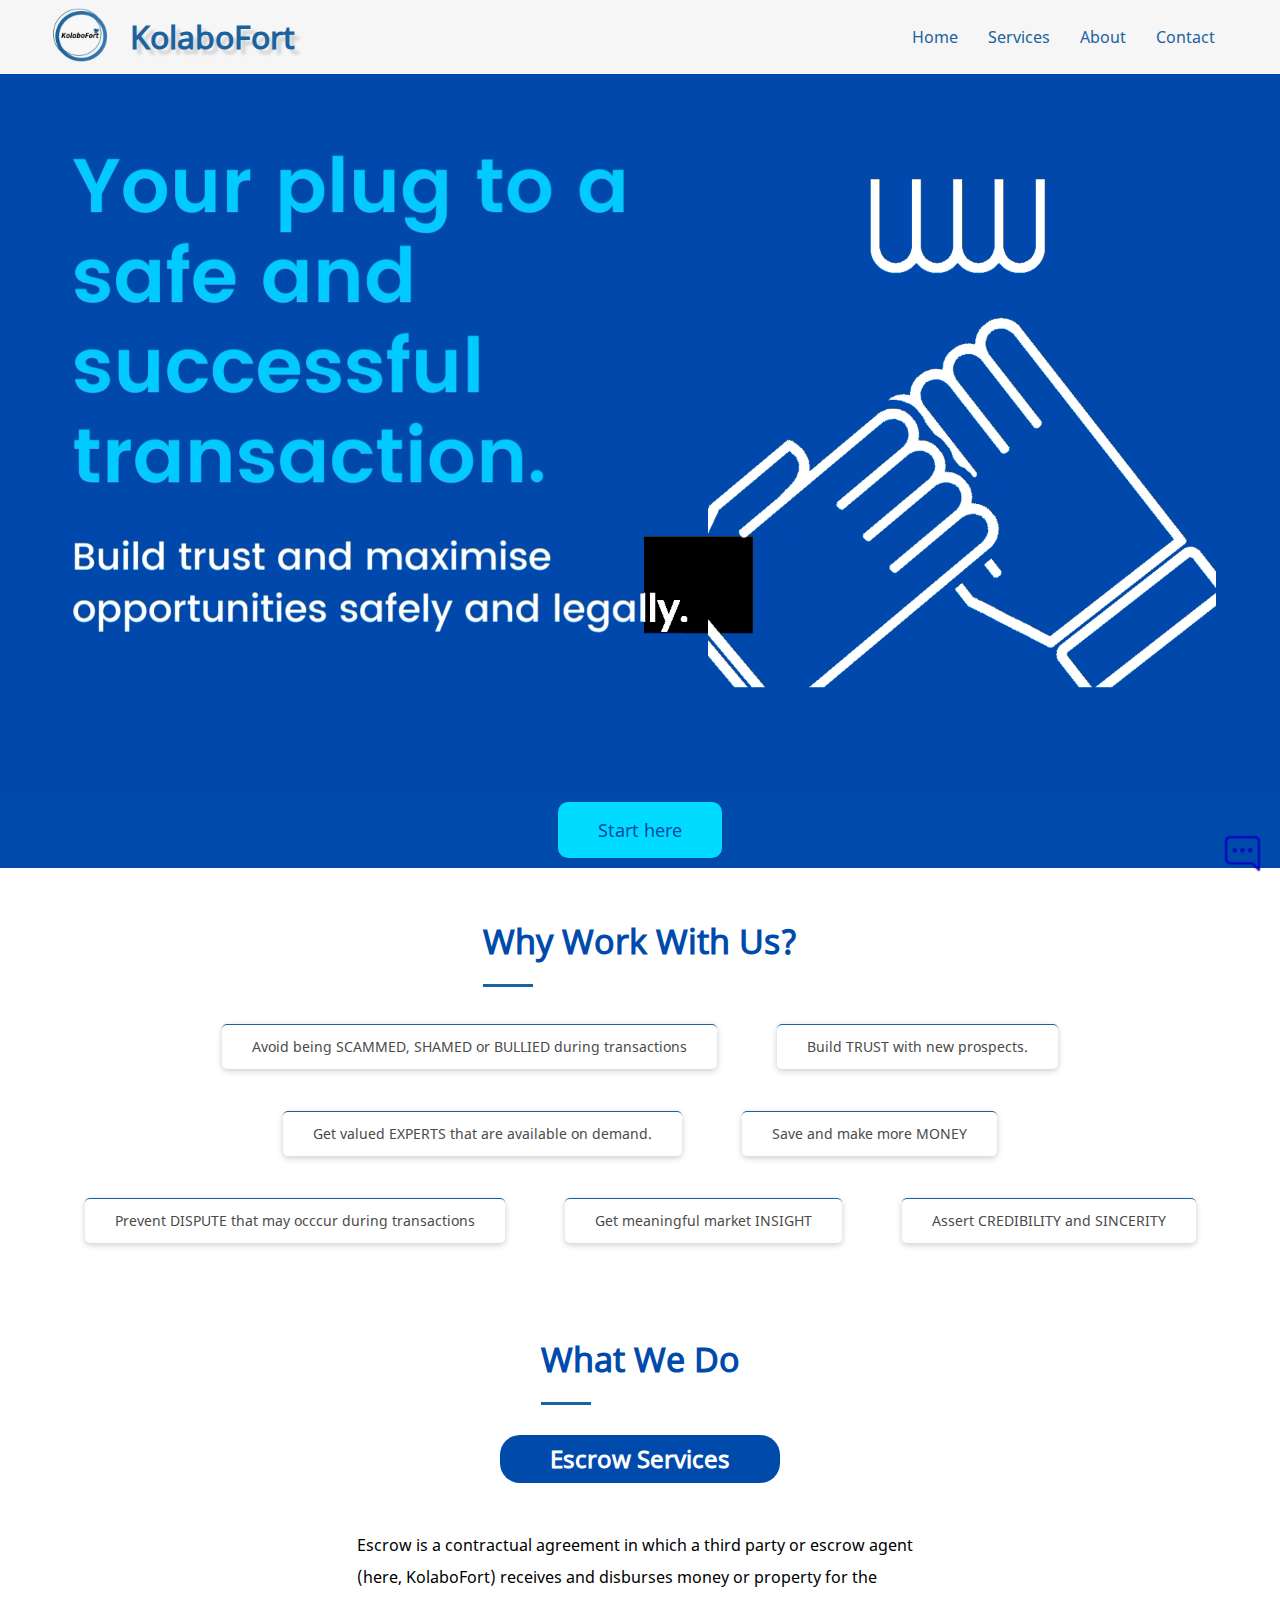
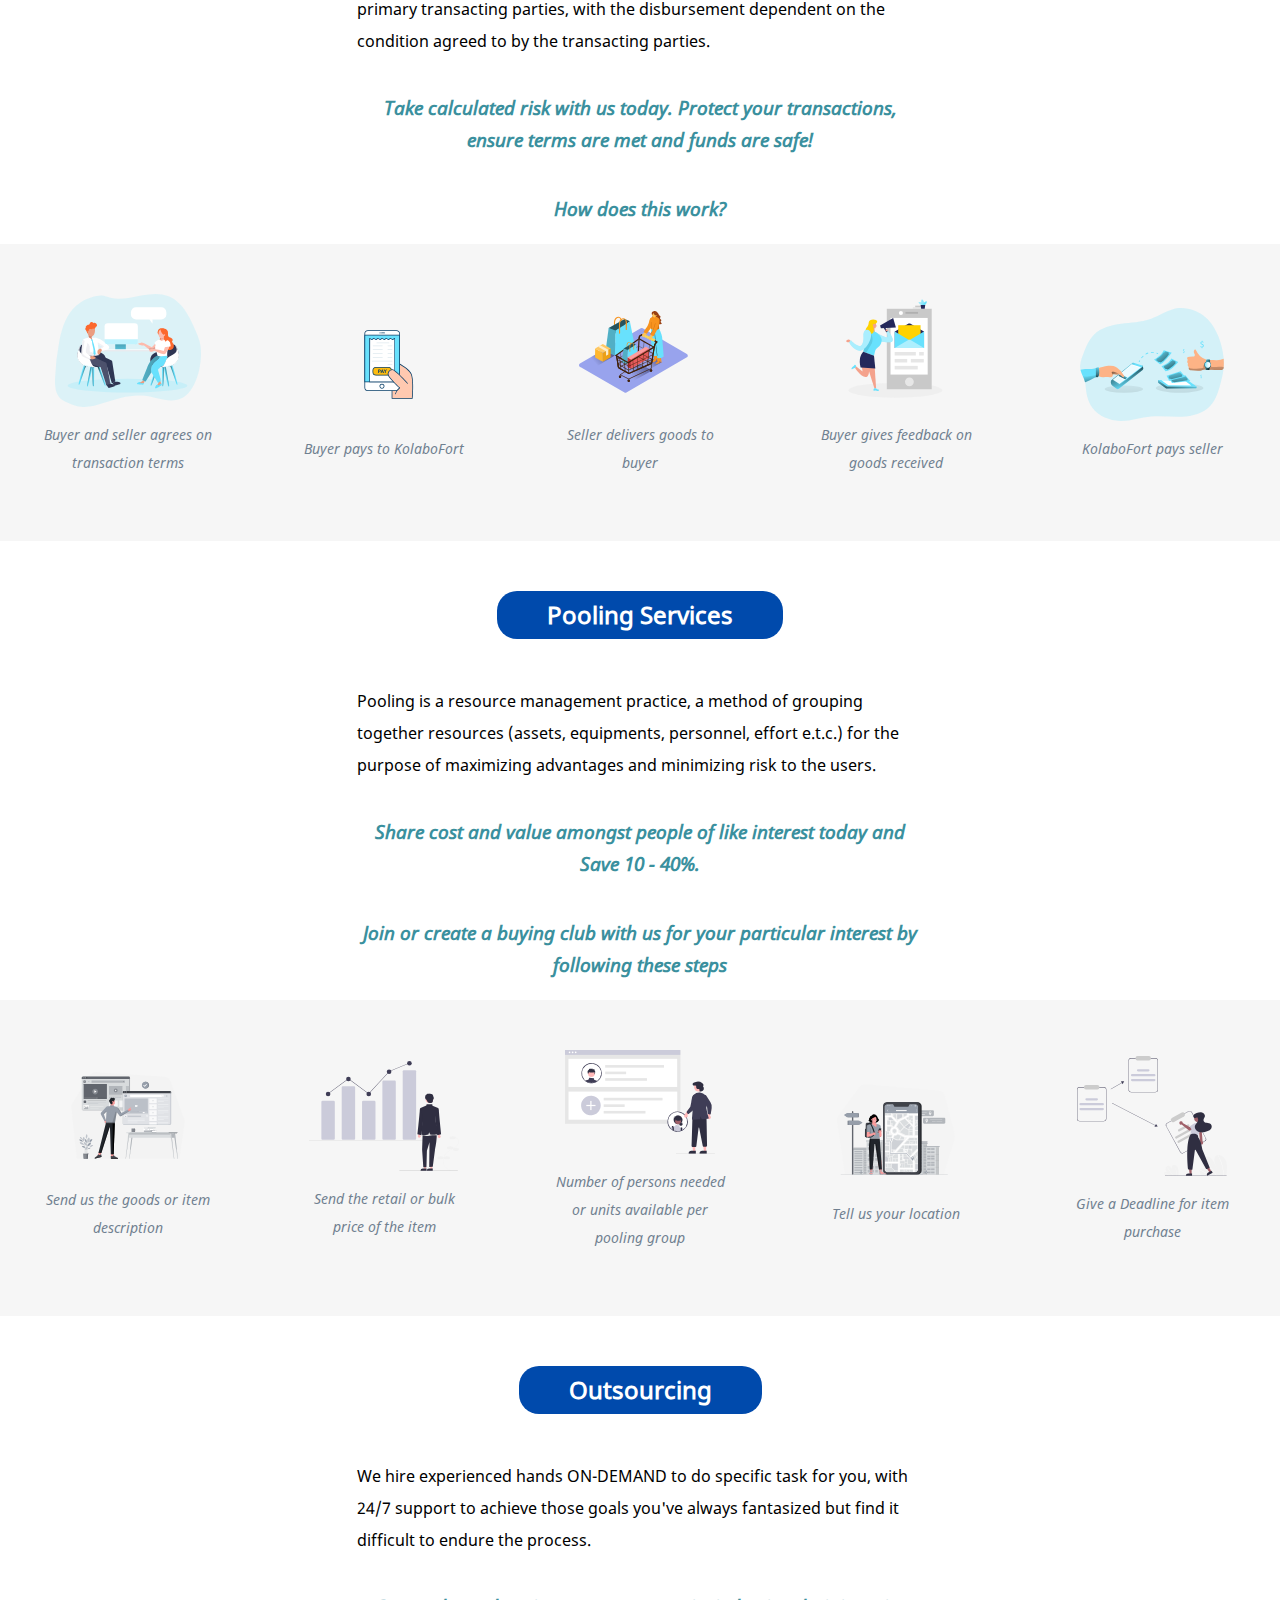
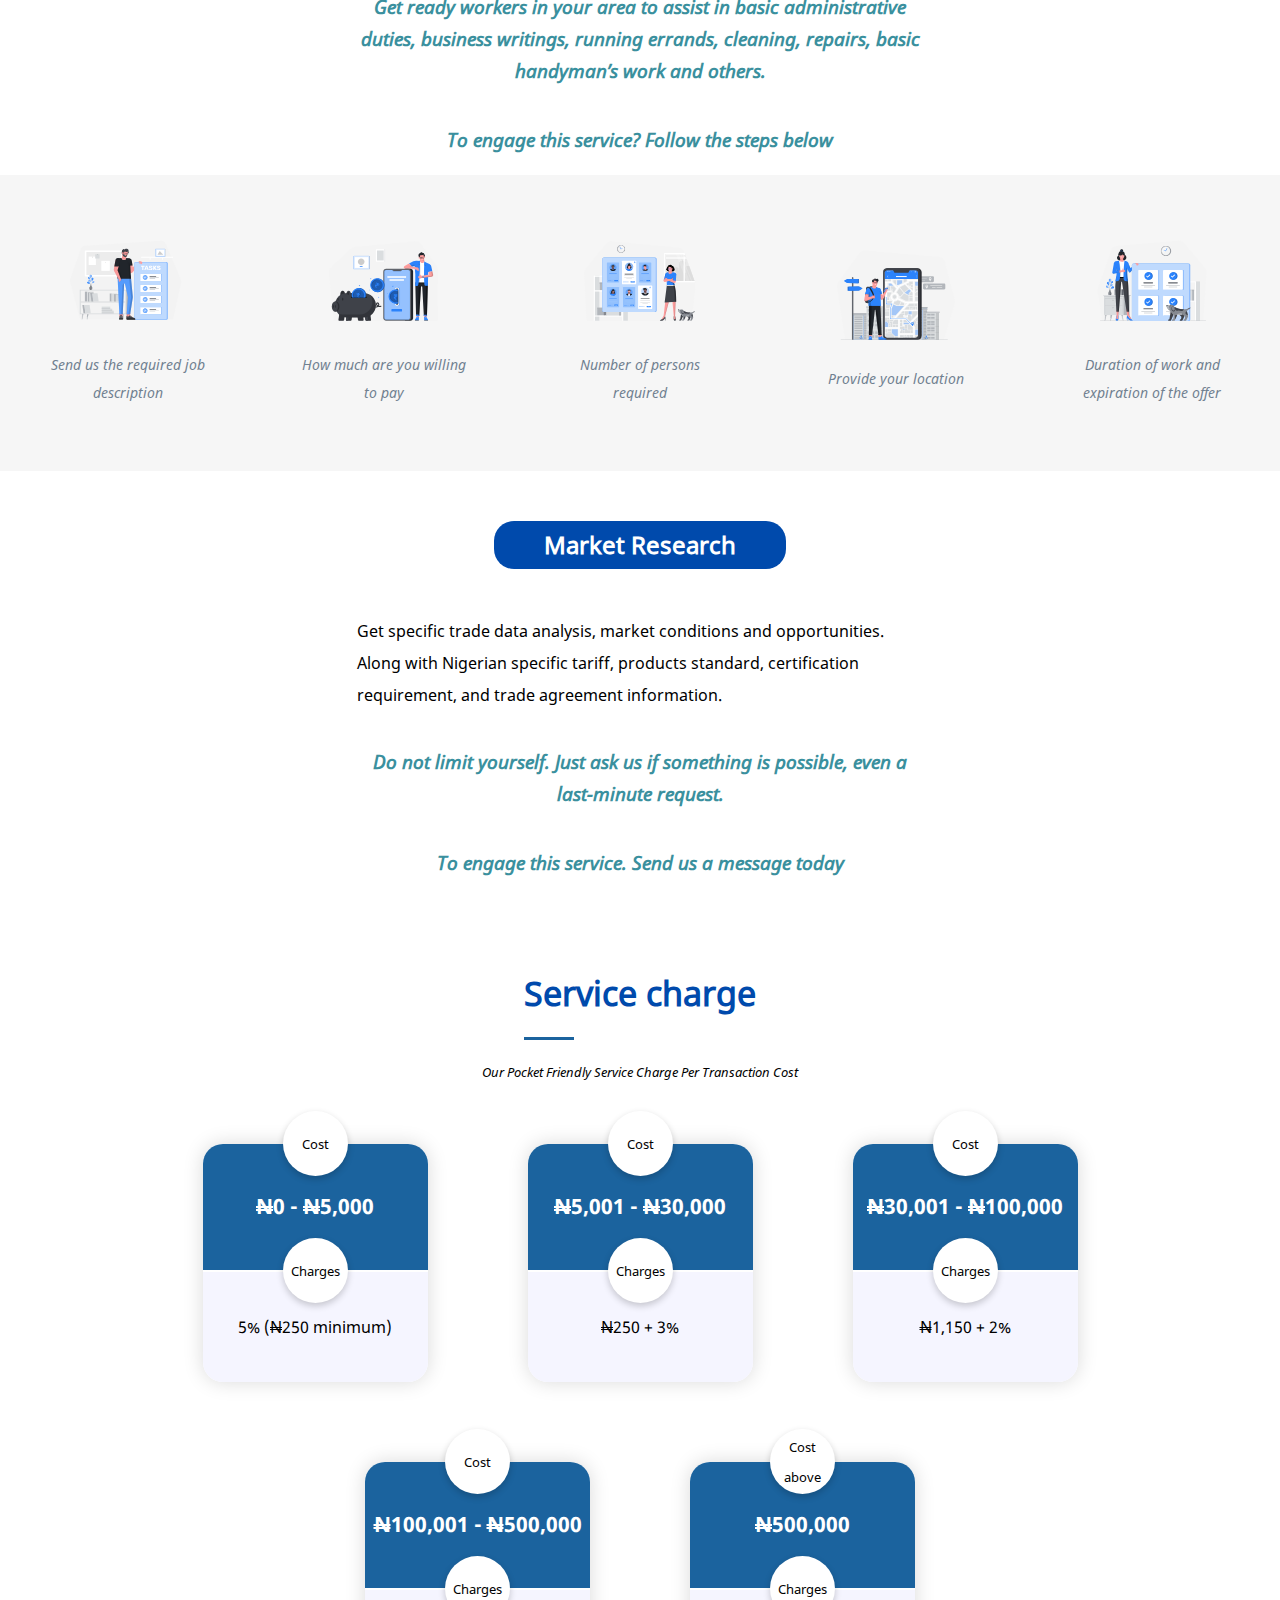
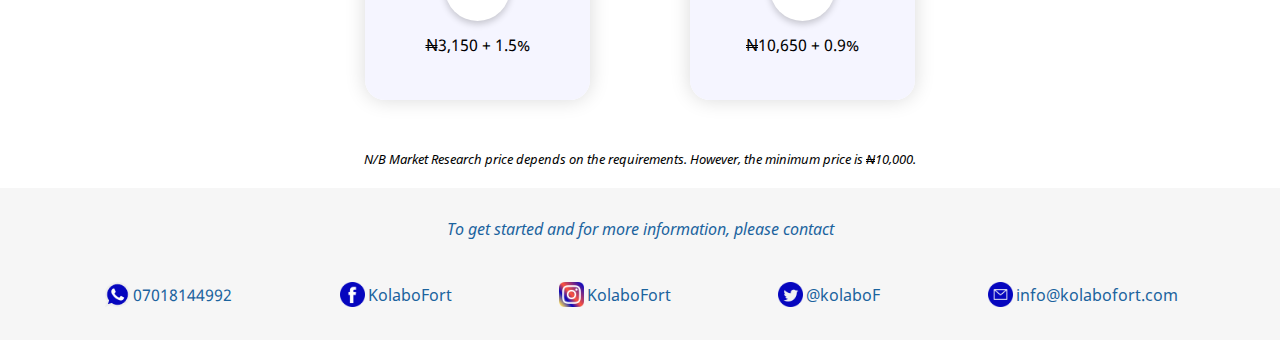
<file: KolaboFort-main/index.html>
<!DOCTYPE html>
<!DOCTYPE html>
<html>
	<head>
		<title>KolaboFort</title>
		<meta charset="utf-8">
		<meta name="viewport" content="width=device-width, initial-scale=1">
		<link rel="stylesheet" type="text/css" href="styles.css">
	</head>

	<body>
		<nav> 
			<div class="header-left">
				<a href="index.html"><img src="images/logo.png" alt="KolaboFort logo" style="max-width: 60px; height: auto;"></a>
				<h1><a href="index.html">KolaboFort</a></h1>
			</div>
			<ul class="header-right">
					<li class="top-link"><a href="index.html" class="topmost-link">Home</a></li>
					<li class="top-link services-dropdown show"><a id="link-drop" class="show topmost-link" href="#services">Services
						<div class="services-list show-drop">
							<ul>
							<li><a href="#Escrow">Escrow</a> </li>
							<li><a href="#Pooling">Pooling</a> </li>
							<li><a href="#Outsourcing">Outsourcing</a> </li>
							<li><a href="#Research">Market Research</a> </li>
						</ul>
						</div></a>
					</li>
					<li class="top-link"><a href="about.html" class="topmost-link">About</a></li>
					<li class="top-link"><a href="#contact" class="topmost-link">Contact</a></li>
			</ul>

			<div class="dropdown">
			  <img onclick="myFunction()" src="images/list.png" class="dropbtn"/>
			  <div id="myDropdown" class="dropdown-content">
			    <a href="index.html" class="topmost-link">Home</a>
			    <a id="link-drop" class="show topmost-link" href="#services">Services</a>
			    <a href="about.html" class="topmost-link">About</a>
			    <a href="#contact" class="topmost-link">Contact</a>
			  </div>
			</div>
		</nav>
		<div class="header-image">
				<div>
					<video autoplay muted="true" width="100%"> <source src="video/top video.mp4" type="video/mp4"></video>
				</div>
				 <div class="header-image-link"><a href="https://api.whatsapp.com/send?phone=07018144992">Start here</a></div>
		</div>
		<div class="benefits">
			<div class="styled-header main-header">
			<div>
				<h2 style="text-align: center;" class="header">Why Work With Us?</h2>
				<div class="underline"></div>
			</div>

		</div>
			<ul>
				<li>Avoid being SCAMMED, SHAMED or BULLIED during transactions</li>
				<li>Build TRUST with new prospects.</li>
				<li>Get valued EXPERTS that are available on demand.</li>
				<li>Save and make more MONEY</li>
				<li>Prevent DISPUTE that may occcur during transactions</li>
				<li>Get meaningful market INSIGHT</li>
				<!-- <li>Affordable SERVICE</li> -->
				<li>Assert CREDIBILITY and SINCERITY</li>
			</ul>
		</div>
	<section>
		<div class="styled-header main-header">
			<div>
				<h2 style="text-align: center;" class="header" id="services"> What We Do</h2>
				<div class="underline"></div>
			</div>

		</div>
		<div class="services">
			<div class="subheading">
				<h2 id="Escrow">Escrow Services</h2>
			</div>
			<div class="services-top">
					<div class="text">
						<p> Escrow is a contractual agreement in which a third party or escrow agent (here, KolaboFort) receives and disburses money or property for the primary transacting parties, with the disbursement dependent on the condition agreed to by the transacting parties.</p>
						 <h3> Take calculated risk with us today. Protect your transactions, ensure terms are met and funds are safe!</h3><h3>How does this work?
						 </h3>
					</div>
			</div>
			<div class="illustrations">
				<div class="steps">
					<img src="images/buyerand seller agree 1.svg" alt="buyer and seller agrees on terms" style="width: 150px; height: auto">
					<p>Buyer and seller agrees on transaction terms</p>
				</div>
				<div class="steps">
					<img src="images/pay to kolabofort.svg" alt="buyer pays to KolaboFort" style="width: 150px; height: auto">
					<p>Buyer pays to KolaboFort</p>
				</div>
				<div class="steps">
					<img src="images/seller delivers goods.svg" alt="Seller delivers good to buyer" style="width: 150px; height: auto">
					<p>Seller delivers goods to buyer</p>
				</div>
				<div class="steps">
					<img src="images/buyer feedback.svg" alt="buyer gives feedback" style="width: 150px; height: auto">
					<p>Buyer gives feedback on goods received</p>
				</div>
				<div class="steps">
					<img src="images/Kolabofort transfer to seller.svg" alt="KolaboFort pays seller" style="width: 150px; height: auto">
					<p>KolaboFort pays seller</p>
				</div>
			</div>
			
		</div>
	</section>
	<section>
		<div class="services">
			<div class="subheading">
				<h2 id="Pooling">Pooling Services</h2>
			</div>
			<div class="services-top">
				<div class="text">
					<p> Pooling is a resource management practice, a method of grouping together resources (assets, equipments, personnel, effort e.t.c.) for the purpose of maximizing advantages and minimizing risk to the users. </p>
					 <h3> Share cost and value amongst people of like interest today and Save 10 - 40%.</h3><h3>Join or create a buying club with us for your particular interest by following these steps
					 </h3>
					</div>
				</div>
			</div>
			<div class="illustrations">
				<div class="steps">
					<img src="images/PS goods descrption 1.svg" alt="Send goods or item description" style="width: 150px; height: auto">
					<p>Send us the goods or item description</p>
				</div>
				<div class="steps">
					<img src="images/PS cost of goods.svg" alt="send the cost of goods or item" style="width: 150px; height: auto">
					<p>Send the retail or bulk price of the item</p>
				</div>
				<div class="steps">
					<img src="images/PS no of person need.svg" alt="Number of persons needed per pooling group" style="width: 150px; height: auto">
					<p>Number of persons needed or units available per pooling group</p>
				</div>
				<div class="steps">
					<img src="images/PS location 1.svg" alt="Your location" style="width: 150px; height: auto">
					<p>Tell us your location</p>
				</div>
				<div class="steps">
					<img src="images/PS deadline.svg" alt="Give deadline for item purchase" style="width: 150px; height: auto">
					<p>Give a Deadline for item purchase</p>
				</div>
			</div>
		</div>
	</section>

	<section>
		<div class="services">
			<div class="subheading">
				<h2 id="Outsourcing">Outsourcing</h2>
			</div>
			<div class="services-top">
				<div class="text">
				<p> We hire experienced hands ON-DEMAND to do specific task for you, with 24/7 support to achieve those goals you've always fantasized but find it difficult to endure the process.  </p>
				 <h3> Get ready workers in your area to assist in basic administrative duties, business writings, running errands, cleaning, repairs, basic handyman’s work and others.</h3> <h3>To engage this service? Follow the steps below</h3>
				</div>
			</div>
			<div class="illustrations">
				<div class="steps">
					<img src="images/O-job descripion.svg" alt="Send us the required job description" style="width: 150px; height: auto">
					<p>Send us the required job description</p>
				</div>
				<div class="steps">
					<img src="images/O-price offer.svg" alt="How much are you willing to pay" style="width: 150px; height: auto">
					<p>How much are you willing to pay</p>
				</div>
				<div class="steps">
					<img src="images/O-no persons needed.svg" alt="Number of persons required" style="width: 150px; height: auto">
					<p>Number of persons required</p>
				</div>
				<div class="steps">
					<img src="images/O-location.svg" alt="Provide your location" style="width: 150px; height: auto">
					<p>Provide your location</p>
				</div>
				<div class="steps">
					<img src="images/O-duration and expiration of offer.svg" alt="Duration of work and expiration of the offer" style="width: 150px; height: auto">
					<p>Duration of work and expiration of the offer</p>
				</div>
			</div>
		</div>
	</section>
	<section>
		<div class="services">
			<div class="subheading">
				<h2 id="Research">Market Research</h2>
			</div>
			<div class="services-top">
				<div class="text">
					<p> Get  specific trade data analysis, market conditions and opportunities. Along with Nigerian specific tariff, products standard, certification requirement, and trade agreement information. 
	 				<h3> Do not limit yourself. Just ask us if something is possible, even a last-minute request.</h3><h3>To engage this service. Send us a message today</h3>
					</p>
				</div>
			</div>
		</div>
	</section>
	<section>
	<div class="price">
		<div class="charges-header">
			<div>
				<h2 style="text-align: center;" class="header" id="services"> Service charge</h2>
				<div class="underline"></div>
			</div>
			<div>
				<p> Our Pocket Friendly Service Charge Per Transaction Cost</p>
			</div>
		</div>
		<div class="price-list-container">
			<div class="price-list">
				<div class="flex-row center-align center-justify">
					<div class="circle flex-row center-align center-justify tag"><span>Cost</span></div>
				</div>
				<div class="cost"><span class="cost-amount"><span class="naira">N</span>0 - <span class="naira">N</span>5,000</span>
				</div>
				<div class="flex-row center-align center-justify tag2">
					<div class="circle flex-row center-align center-justify tag"><span>Charges</span></div>
				</div>
				<div class="charges">
					<span class="charges-amount">5% (<span class="naira">N</span>250 minimum)</span>
				</div>
			</div>
			<div class="price-list">
				<div class="flex-row center-align center-justify">
					<div class="circle flex-row center-align center-justify tag"><span>Cost</span></div>
				</div>
				<div class="cost"><span class="cost-amount"><span class="naira">N</span>5,001 - <span class="naira">N</span>30,000</span>
				</div>
				<div class="flex-row center-align center-justify tag2">
					<div class="circle flex-row center-align center-justify tag"><span>Charges</span></div>
				</div>
				<div class="charges"> <span class="charges-amount"><span class="naira">N</span>250 + 3%</span>
				</div>
			</div>
			<div class="price-list">
				<div class="flex-row center-align center-justify">
					<div class="circle flex-row center-align center-justify tag"><span>Cost</span></div>
				</div>
				<div class="cost"><span class="cost-amount"><span class="naira">N</span>30,001 - <span class="naira">N</span>100,000</span>
				</div>
				<div class="flex-row center-align center-justify tag2">
					<div class="circle flex-row center-align center-justify tag"><span>Charges</span></div>
				</div>
				<div class="charges"><span class="charges-amount"><span class="naira">N</span>1,150 + 2%</span>
				</div>
			</div>
			<div class="price-list">
				<div class="flex-row center-align center-justify">
					<div class="circle flex-row center-align center-justify tag"><span>Cost</span></div>
				</div>
				<div class="cost"><span class="cost-amount"><span class="naira">N</span>100,001 - <span class="naira">N</span>500,000 </span>
				</div>
				<div class="flex-row center-align center-justify tag2">
					<div class="circle flex-row center-align center-justify tag"><span>Charges</span></div>
				</div>
				<div class="charges"><span class="charges-amount"><span class="naira">N</span>3,150 + 1.5%</span>
				</div>
			</div>
			<div class="price-list">
				<div class="flex-row center-align center-justify">
					<div class="circle flex-row center-align center-justify tag"><span>Cost above</span></div>
				</div>
				<div class="cost"><span class="cost-amount"><span class="naira">N</span>500,000</span>
				</div>
				<div class="flex-row center-align center-justify tag2">
					<div class="circle flex-row center-align center-justify tag"><span>Charges</span></div>
				</div>
				<div class="charges"><span class="charges-amount"><span class="naira">N</span>10,650 + 0.9%</span>
				</div>				
			</div>
		</div>
		<div class="research-charges">
			N/B Market Research price depends on the requirements. However, the minimum price is  <span class="naira">N</span>10,000.
		</div>
	</section>


	<footer id="contact">
		<p>To get started and for more information, please contact</p>
		<div class="contact">
			<div class="contact-list"><img src="images/whatsapp.png" alt="contact number" style="width: 25px; height: auto;"> <a href="https://api.whatsapp.com/send?phone=07018144992"> 07018144992</a></div>
			<div class="contact-list"><img src="images/facebook.png" align="facebook contact"style="width: 25px; height: auto;"> <a href="https://www.facebook.com/KolaboForte/">KolaboFort</a></div>
			<div class="contact-list"><img src="images/instagram.png" alt="instagram contact" style="width: 25px; height: auto;"> <a href="https://www.instagram.com/KolaboFort/">KolaboFort</a></div>
			<div class="contact-list"><img src="images/twitter.png" alt="twitter contact" style="width: 25px; height: auto;"> <a href="https://twitter.com/kolabof">@kolaboF</a></div>
			<div class="contact-list"><img src="images/email.png" alt="email contact" style="width: 25px; height: auto;"> <a href="mailto:info@kolabofort.com"> info@kolabofort.com</a></div>		
		</div>
		
	</footer>
	<a href="https://api.whatsapp.com/send?phone=07018144992" class="chat"><img src="images/chat.png" alt="chat with us" style="width: 35px; height: auto;"></a>
	
	<script type="text/javascript">
		function myFunction() {
		document.getElementById("myDropdown").classList.toggle("show");
			}

		// Close the dropdown menu if the user clicks outside of it
		window.onclick = function(event) {
		  if (!event.target.matches('.dropbtn')) {
		  var dropdowns = document.getElementsByClassName("dropdown-content");
		  var i;
		  for (i = 0; i < dropdowns.length; i++) {
		   var openDropdown = dropdowns[i];
		   if (openDropdown.classList.contains('show')) {
		   openDropdown.classList.remove('show');
		  }
		``}
		}
	}
	</script>
	</body>
</html>
</file>
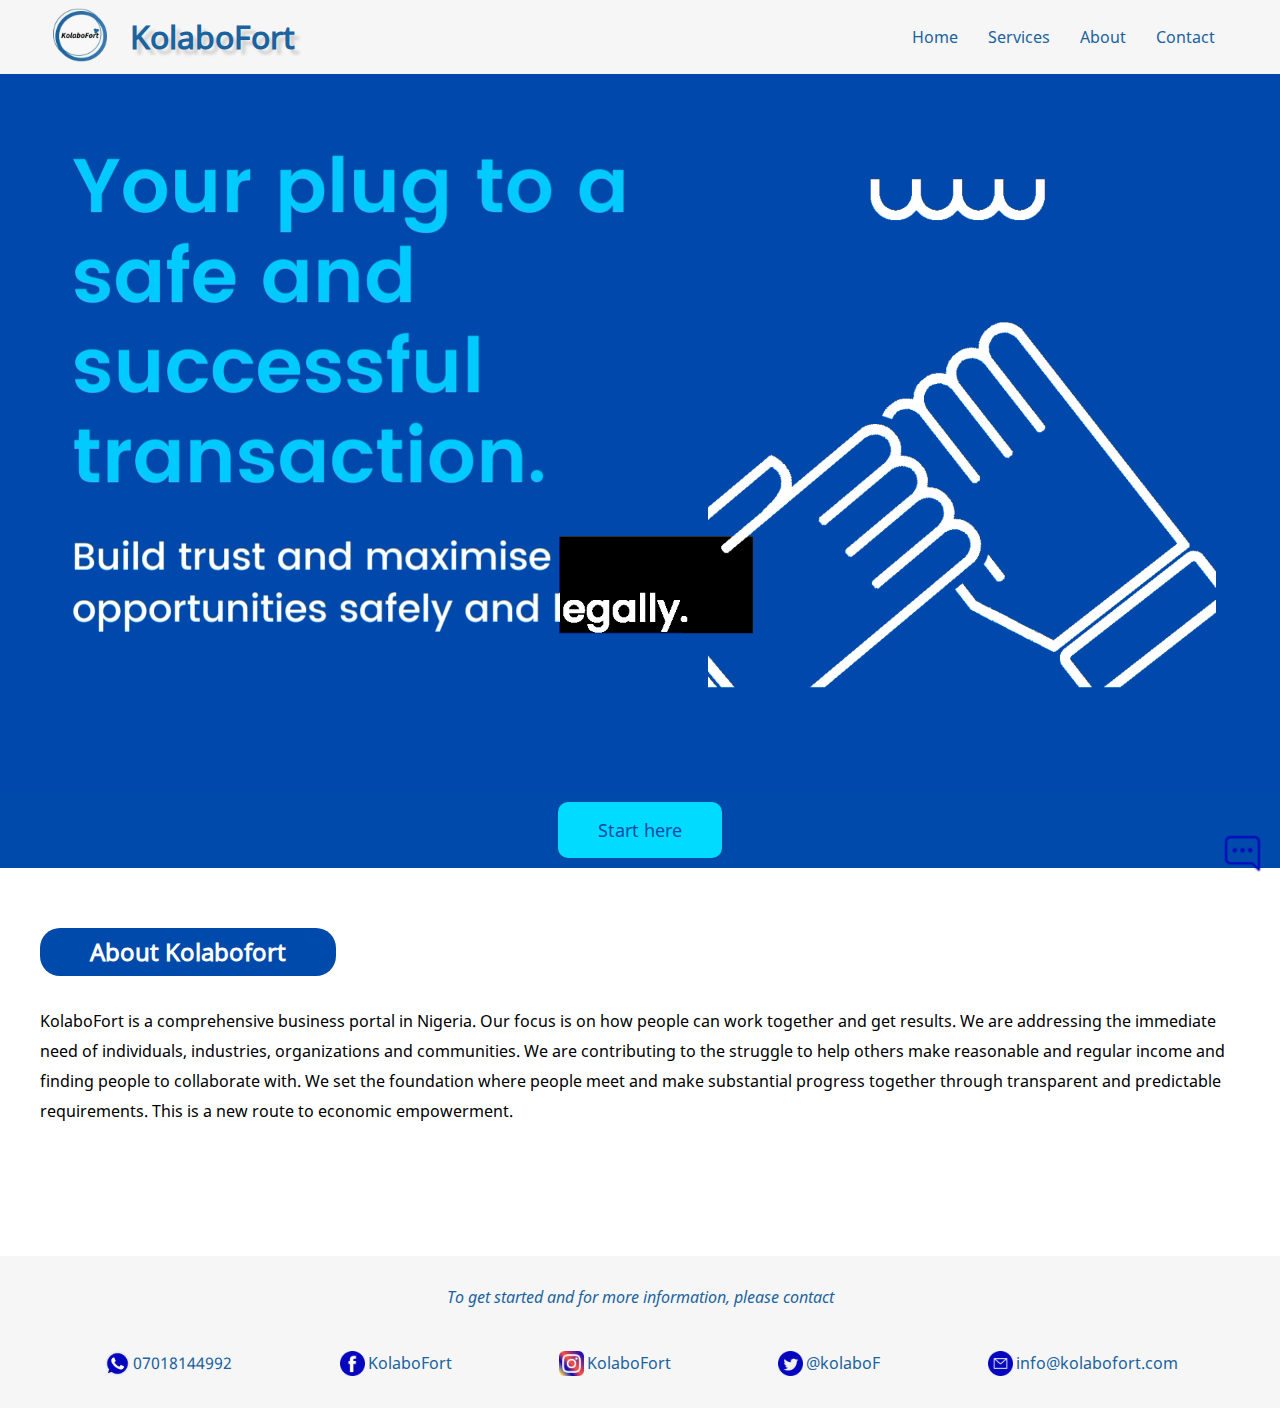
<file: KolaboFort-main/about.html>
<!DOCTYPE html>
<!DOCTYPE html>
<html>
	<head>
		<title>KolaboFort</title>
		<meta charset="utf-8">
		<meta name="viewport" content="width=device-width, initial-scale=1">
		<link rel="stylesheet" type="text/css" href="styles.css">
	</head>

	<body>
		<nav> 
			<div class="header-left">
				<a href="index.html"><img src="images/logo.png" alt="KolaboFort logo" style="max-width: 60px; height: auto;"></a>
				<h1><a href="index.html">KolaboFort</a></h1>
			</div>
			<ul class="header-right">
					<li class="top-link"><a href="index.html" class="topmost-link">Home</a></li>
					<li class="top-link services-dropdown show"><a id="link-drop" class="show topmost-link" href="index.html#services">Services
						<div class="services-list show-drop">
							<ul>
							<li><a href="#Escrow">Escrow</a> </li>
							<li><a href="#Pooling">Pooling</a> </li>
							<li><a href="#Outsourcing">Outsourcing</a> </li>
							<li><a href="#Research">Market Research</a> </li>
						</ul>
						</div></a>
					</li>
					<li class="top-link"><a href="" class="topmost-link">About</a></li>
					<li class="top-link"><a href="#contact" class="topmost-link">Contact</a></li>
			</ul>

			<div class="dropdown">
			 <img onclick="myFunction()" src="images/list.png" class="dropbtn"/>
			  <div id="myDropdown" class="dropdown-content">
			    <a href="index.html" class="topmost-link">Home</a>
			    <a id="link-drop" class="show topmost-link" href="index.html#services">Services</a>
			    <a href="about.html" class="topmost-link">About</a>
			    <a href="#contact" class="topmost-link">Contact</a>
			  </div>
			</div>
	</nav>
		<div class="header-image">
				<div>
					<video autoplay muted="true" width="100%"> <source src="video/top video.mp4" type="video/mp4"></video>
				</div>
				 <div class="header-image-link"><a href="https://api.whatsapp.com/send?phone=07018144992">Start here</a></div>
		</div>
		<section>
			<div class="about">
				<div class="subheading"><h2 >About Kolabofort</h2>
				</div>
				<div>KolaboFort is a comprehensive business portal in Nigeria. Our focus is on how people can work together and get results. We are addressing the immediate need of individuals, industries,  organizations and communities. We are contributing to the struggle to help others make reasonable and regular income and finding people to collaborate with. We set the foundation where people meet and make substantial progress together through transparent and predictable requirements. This is a new route to economic empowerment.
				</div>

			</div>
		</section>
		
	<footer id="contact">
		<p>To get started and for more information, please contact</p>
		<div class="contact">
			<div class="contact-list"><img src="images/whatsapp.png" alt="contact number" style="width: 25px; height: auto;"> <a href="https://api.whatsapp.com/send?phone=07018144992"> 07018144992</a></div>
			<div class="contact-list"><img src="images/facebook.png" align="facebook contact"style="width: 25px; height: auto;"> <a href="https://www.facebook.com/KolaboForte/">KolaboFort</a></div>
			<div class="contact-list"><img src="images/instagram.png" alt="instagram contact" style="width: 25px; height: auto;"> <a href="https://www.instagram.com/KolaboFort/">KolaboFort</a></div>
			<div class="contact-list"><img src="images/twitter.png" alt="twitter contact" style="width: 25px; height: auto;"> <a href="https://twitter.com/kolabof">@kolaboF</a></div>
			<div class="contact-list"><img src="images/email.png" alt="email contact" style="width: 25px; height: auto;"> <a href="mailto:info@kolabofort.com"> info@kolabofort.com</a></div>		
		</div>
		
	</footer>
	<a href="https://api.whatsapp.com/send?phone=07018144992" class="chat"><img src="images/chat.png" alt="chat with us" style="width: 35px; height: auto;"></a>


	<script type="text/javascript">
		function myFunction() {
		document.getElementById("myDropdown").classList.toggle("show");
			}

		// Close the dropdown menu if the user clicks outside of it
		window.onclick = function(event) {
		  if (!event.target.matches('.dropbtn')) {
		  var dropdowns = document.getElementsByClassName("dropdown-content");
		  var i;
		  for (i = 0; i < dropdowns.length; i++) {
		   var openDropdown = dropdowns[i];
		   if (openDropdown.classList.contains('show')) {
		   openDropdown.classList.remove('show');
		  }
		``}
		}
	}
	</script>
	</body>
</html>
</file>
<file: KolaboFort-main/styles.css>
*{
	box-sizing: border-box;
}
body{font-family: font-normal;
	font-size: 16px;
	margin: 0;
	line-height: 30px;
}
@font-face{
	font-family: "font-bold";
	src:url('Noto_Sans/NotoSans-Bold.ttf');
}
@font-face{
	font-family: "font-bold-italic";
	src:url('Noto_Sans/NotoSans-BoldItalic.ttf');
}
@font-face{
	font-family:"font-italic";
	src:url('Noto_Sans/NotoSans-Italic.ttf');
}
@font-face{
	font-family: "font-normal";
	src:url('Noto_Sans/NotoSans-Regular.ttf');
}

/*Header*/
nav{
	background-color:  #f6f6f6;
    color: #1b639e;
    padding: 0px 50px;
    display: flex;
    margin-top: 0;
    justify-content: space-between;
    position: fixed;
    z-index: 10;
    top: 0;
    width: 100%;
}
.header-left {
	display: flex;
	align-items: center;
	margin-left: inherit;
}
.header-left img{
	margin-top: 5px;
}
nav h1{
	margin: 0 20px;
	font-size: 32px;
	text-shadow: 5px 5px 3px lightgrey;
}	

.header-right{
	list-style: none;
	margin: 0;
	padding: 0;
	display: flex;
	align-items: center;
}
.top-link{
	padding: 10px 15px;
	font-size: 16px;
	color: #1b639e;
	width: fit-content;


}
.top-link .topmost-link{
	text-decoration: none;
	color: #1b639e;
}
nav h1 a{
	text-decoration: none;
	color: #1b639e;
}

.top-link .topmost-link:hover{
	text-decoration: none;
	color: black;
	background-color: #fff;
	padding: 7px 10px;
	margin: 0;

}	
.top-link ul{ 
	margin: 0;
	padding: 0;
}

.services-list{
	list-style: none;
	margin: 0 auto;
	font-size: 13px;
	z-index: 10;
	position: absolute;
	background-color: #fff;
	padding: 10px 15px;
    margin-left: -10px;
    box-shadow: 2px 2px 6px rgba(0,0,0,0.3);
    display: none;
}
.services-list a:hover{
	text-decoration: none;
	color: black;
	display: block;
	padding: 0px 10px;
	background-color: lightgrey;
	margin: 0;

}
.services-list a{
	text-decoration: none;
	color: black;
	margin: 0;
}
.services-list li{
	list-style: none;
	margin-bottom: 5px;
	cursor: pointer;
	width: 30vw;
}
.show:hover ~ .show-drop, 
.show:focus ~ .show-drop,
.services-list:hover{
	display: block;

}
.header-image{
	margin-top: 72px;
	height: fit-content;
/*	overflow-y: hidden;
	position: relative;*/
}
.header-image img{
	position: absolute;
}
.header-image div{
	width: 100%;
    text-align: center;
    display: flex;
    align-items: center;
    justify-content: center;
    flex-direction: column;
    line-height: 36px;
    background-color: #004aac;
}
.header-image div h3, .header-image div h1{
	width: 75%;
	min-width: 300px;
}
.header-image div h3{
	color: #1b639e;
}
.header-image div h1{
	font-family: "font-bold";
	font-size: 38px;
	line-height: 50px;
}
.header-image-link{
	background-color: #004aac;
	padding: 10px 40px;

}
.header-image-link a{
	background-color: #00dbff;
    text-decoration: none;
    color: #004aac;
    border-radius: 10px;
    padding: inherit;
    font-size: 18px;
 }
.header-image-link a:hover{
	text-decoration: none;
	padding: inherit;
	border-radius: 10px;
}

/*Mid-page Styles*/
.benefits{
    padding: 10px 50px;
    display: flex;
    margin-top:5px;
    flex-direction: column;
    justify-content: center;
    align-items: center;
}
.benefits ul{
	display: flex;
	flex-wrap: wrap;
	justify-content: center;
	padding-left: unset;
}
.benefits li{
	list-style: none;
	margin: 21px 30px;
    width: fit-content;
    padding-left: 5px;
    padding-bottom: 10px;
    font-size: 14px;
    color: #4a4a4a;
    border-radius: 5px;
    padding: 7px 30px;
    box-shadow: 0 2px 6px rgba(0, 0, 0, 0.2);
    border-top: 1px solid #1b639e;
}


/*Each Services Section*/
.styled-header{
	display: flex;
	justify-content: center;
}

.styled-header>div{
	width:fit-content;
}
.header{
	width: fit-content;
	font-size: 34px;
	color: #004aac;
}
.underline{
	width: 50px;
	margin-top: 10px;
	border-bottom: 3px solid #1b639e;
}

.main-header{
	margin-top: 15px;
}

section{
	margin: 10 0px;
	padding: 10px 0;
}
.services-top{
	display: flex;
	flex-wrap: wrap;
	justify-content: center;
	padding: 0px 10px;
}
.services-top img{
	padding: 10px;
	border-radius: 20px;
}
.image{
	width: 50%;
	display: flex;
	align-items: center;
	justify-content: center;
}
.text{
	width: 50%;
	min-width: 300px;
	display: flex;
	flex-direction: column;
	justify-content: center;
	align-items: center;
	color: ;
}
.text p, .text h3{
	width: 90%;
	line-height: 32px;
}
.text p{
	display: flex;
	justify-content: center;
	align-items: center;
}
.text h3{
	font-family: font-italic;
	text-align: center;
	color: #3a909e;
}
.services div.subheading{
	display: flex;
	justify-content: center;
}
.services div h2{
	width: fit-content;
	background-color: #004aac;
	color: white;
	padding: 9px 50px;
	margin: 30px 0px;
	border-radius: 20px;
}
.illustrations{
	background-color:  #f6f6f6;
	display: flex;
	flex-wrap: wrap;
	padding: 50px 0px;
	justify-content: space-around;
	align-items: center;
}
.illustrations div{
	width: 20%;
	min-width: 200px;
}
.steps{
	display: flex;
	flex-direction: column;
	align-items: center;
	text-align: center;
	justify-content: center;
	margin: auto;
}
.illustrations p{
	width: 60%;
	line-height: 28px;
    font-size: 14px;
    color: slategrey;
    min-width: 200px;
    font-family: font-italic;
    padding: 0 15px;
}

/*Price Section Styles*/
.charges-header{
	display: flex;
	flex-direction: column;
	justify-content: center;
	align-items: center;
}
.charges-header p{
	font-size: 13px;
	font-family: font-italic;
}
.price{
	display: flex;
	flex-direction: column;
	justify-content: center;
	align-items: center;
}
.price-list-container{
	display: flex;
	flex-wrap: wrap;
	justify-content: center;
	align-items: center;
}
.circle{
	border-radius: 50%;
}
.tag{
	position:absolute;
	width:65px;
	background: white;
	height:65px;
	font-size: 13px;
	box-shadow: 0px 3px 7px rgba(0,0,0,0.2);
}
.tag2{ 
	height:2px;
	background-color: white;
 }
.flex-row, .flex-col{
	display: flex;
}
.center-justify{
	justify-content: center;
}
.center-align{
	align-items: center;
}
.price-list{
	width: fit-to-content;
	text-align: center;
	margin: 40px 50px;
	display: flex;
	flex-direction: column;
	justify-content: center;
	min-width: 225px;
	border-radius: 20px;
	box-shadow: 0 0 20px rgba( 0, 0, 0, 0.15);
}
.cost{
	background-color: #1b639e;
	border-radius: 20px 20px 0px 0px;
	color: white;
	padding:47px 0px;
}
.cost-amount{
	font-size: 21px;
	font-family: font-bold;
}
.naira{
	text-decoration: line-through;
	text-decoration-style: double;
}
.charges{
	background-color: #f5f5ff;
	padding:40px 0px;
	border-radius:0px 0px 20px 20px;
}
.chrges-amount{
	font-size: 24px;
}
.research-charges, .charges-header p{
	font-family: font-italic;
	text-align: center;
	padding: 10px 20px;
	line-height: 18px;
	font-size: 13px;
}


/*Footer*/
footer{
	background-color:  #f6f6f6;
    color: #1b639e;
    padding: 10px 50px;
    display: flex;
   	flex-direction: column;
    margin-top: 0;
    justify-content: space-around;
}
footer p{
	font-family: font-italic;
	text-align: center;
}
.contact{
	display: flex;
	flex-wrap: wrap;
	justify-content: space-around;
}
.contact-list{
	padding: 10px;
	margin: 10px 20px;
	display: flex;
	align-items: center;
}
.contact-list img{
	margin: 0 3px;
}
.contact-list a{
	color: #1b639e;
	text-decoration: none;
}
.chat{
	position: fixed;
    bottom: 0;
    left: auto;
    right: 0;
   padding: 20px;
}


/*About page styles*/
.about{
	margin: 0px 0px 100px 0px;
	padding: 20px 40px;

}

.about h2{
	width: fit-content;
	background-color: #004aac;
	color: white;
	padding: 9px 50px;
	margin: 30px 0px;
	border-radius: 20px;
	text-align: center;
}


/*Dropdown Menu Styles*/
.dropbtn {
  width: 23px;
  height:auto;
  
}

/* Dropdown button on hover & focus */
.dropbtn:hover, .dropbtn:focus {
  background-color: #f6f6f6;
}

/* The container <div> - needed to position the dropdown content */
.dropdown {
  display: flex;
  align-items: center;
  padding: 0 10px;
}


/* Dropdown Content (Hidden by Default) */
.dropdown-content {
  display: none;
  position: absolute;
  background-color: #fff;
  min-width: container-width;
  box-shadow: 0px 2px 16px 0px rgba(0,0,0,0.2);
  z-index: 1;
  padding: 25px 37px;
  font-size: 13px;
  width: 75vw;
  min-height: 50vh;
  right: 0px;
  top: 54px
}

/* Links inside the dropdown */
.dropdown-content a {
  color: black;
  padding: 12px 12px;
  text-decoration: none;
  display: block;
}

/* Change color of dropdown links on hover */
.dropdown-content a:hover {background-color: #ddd}

/* Show the dropdown menu (use JS to add this class to the .dropdown-content container when the user clicks on the dropdown button) */
.show {display:block;}

/*Responsive Designs*/
@media screen and (max-width: 768px){
	.header-right{
		display: none;
	}
	nav{
		padding: 0px 20px;
	}
	.header-image div h1{
		font-size: 31px;
	}
	.header{
		margin: 0;
	}
	.benefits{
		margin-top: 0;
	}
}
@media screen and (min-width: 767px){
	.dropdown{
		display: none;
	}
}
@media screen and (max-width: 629px){
	.header-image div{
		line-height: 28px;
	}
	.header-image div h1{
		line-height: 36px;
	}
}
@media screen and (max-width: 600px){
	.header-image{
		height: 280px;
		margin-top: 54px;
	}  
	.header-left img{
		width: 50px;
	}
	nav h1{
		font-size: 28px;
}
	nav{
		padding: 0px 10px;
	}
	.header-image div{
		line-height: 20px;
	}
	.header-image div h1{
		line-height: 34px;
		font-size: 27px;
	}
	.header-image div h3{
		line-height: 30px;
		font-size: 19px;
	}
	.header{
		font-size: 28px;
	}
	.benefits{
		margin-top: 100px;
	}
	.benefits li{
		margin: 15px 10px;
		padding: 7px 10px;
	}
	.services div h2, .about h2 {
		font-size: 20px;
		padding: 9px 20px;
	}
	.about{
		margin-top: 0;
	}
}
@media screen and (max-width: 480px){   
	.header-image{
		margin-top: 54px;
	}
	.header-left img{
		width: 40px;
	}
	nav h1{
		font-size: 24px;
	}
	nav{
		padding: 0px 10px;
	}

	.header-image p{
		padding: 5px 10px;
		font-size: 12px;
		margin: 5px;
	}
	.header-image div h1{
		line-height: 29px;
		font-size: 22px;
	}
	.header-image div h3{
		line-height: 26px;
		font-size: 18px;
	}
	.header{
		font-size: 20px;
		margin-top: 0;
	}
	.benefits{
		margin-top: 0;
	}
	.services div h2, .about h2{
		font-size: 18px;
		padding: 9px 20px;
	}
	.services-top img{
	padding: 5px;
	}
	.chat{
		padding: 10px;
	}
	.contact-list{
		margin: 0;
		font-size: 13px;
	}
	.about{
		margin-top: 0;
	}
}
</file>
